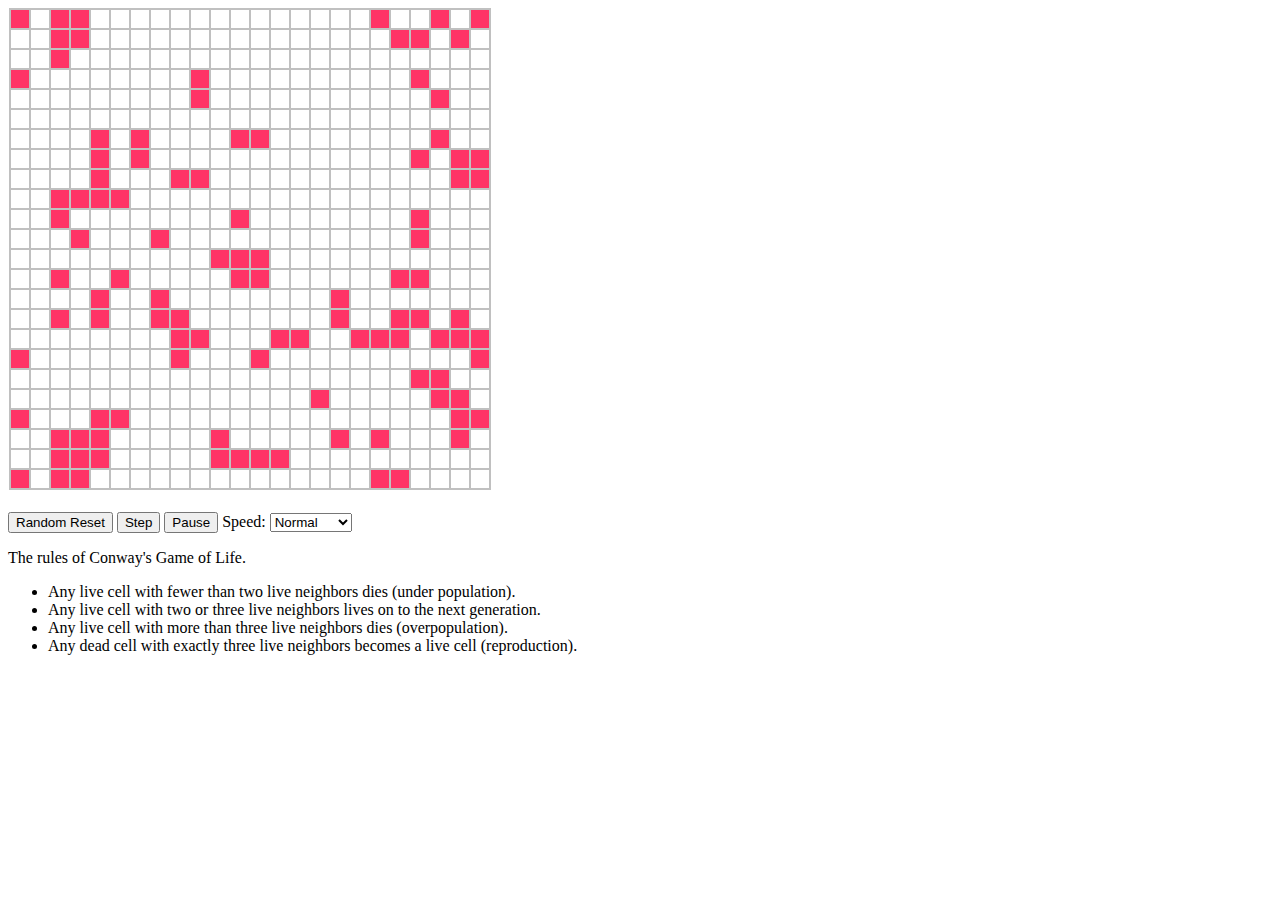
<file: demos/bs-game-of-life/index.html>
<!DOCTYPE html>
<html lang="en">

<head>
  <meta charset="UTF-8">
  <meta name="viewport" content="width=device-width, initial-scale=1, shrink-to-fit=no">
  <title>Conway's Game of Life</title>
</head>

<body>
  <canvas id="canvas" width="500" height="500"></canvas>
  <div>
    <button id="random-reset-button">Random Reset</button>
    <button id="step-button">Step</button>
    <button id="play-button">Pause</button>
    <span>
      Speed: 
    <select id="speed-select">
      <option value="very-slow">Very Slow</option>
      <option value="slow">Slow</option>
      <option value="normal" selected>Normal</option>
      <option value="fast">Fast</option>
      <option value="very-fast">Very Fast</option>
    </select>
    </span>
  </div>
  <div>
    <p>
      The rules of Conway's Game of Life.
    </p>
    <ul>
      <li>
        Any live cell with fewer than two live neighbors dies (under population).
      </li>
      <li>
        Any live cell with two or three live neighbors lives on to the next generation.
      </li>
      <li>
        Any live cell with more than three live neighbors dies (overpopulation).
      </li>
      <li>
        Any dead cell with exactly three live neighbors becomes a live cell (reproduction).
      </li>
    </ul>
  </div>
  <script src="./main.js"></script>
</body>

</html>
</file>
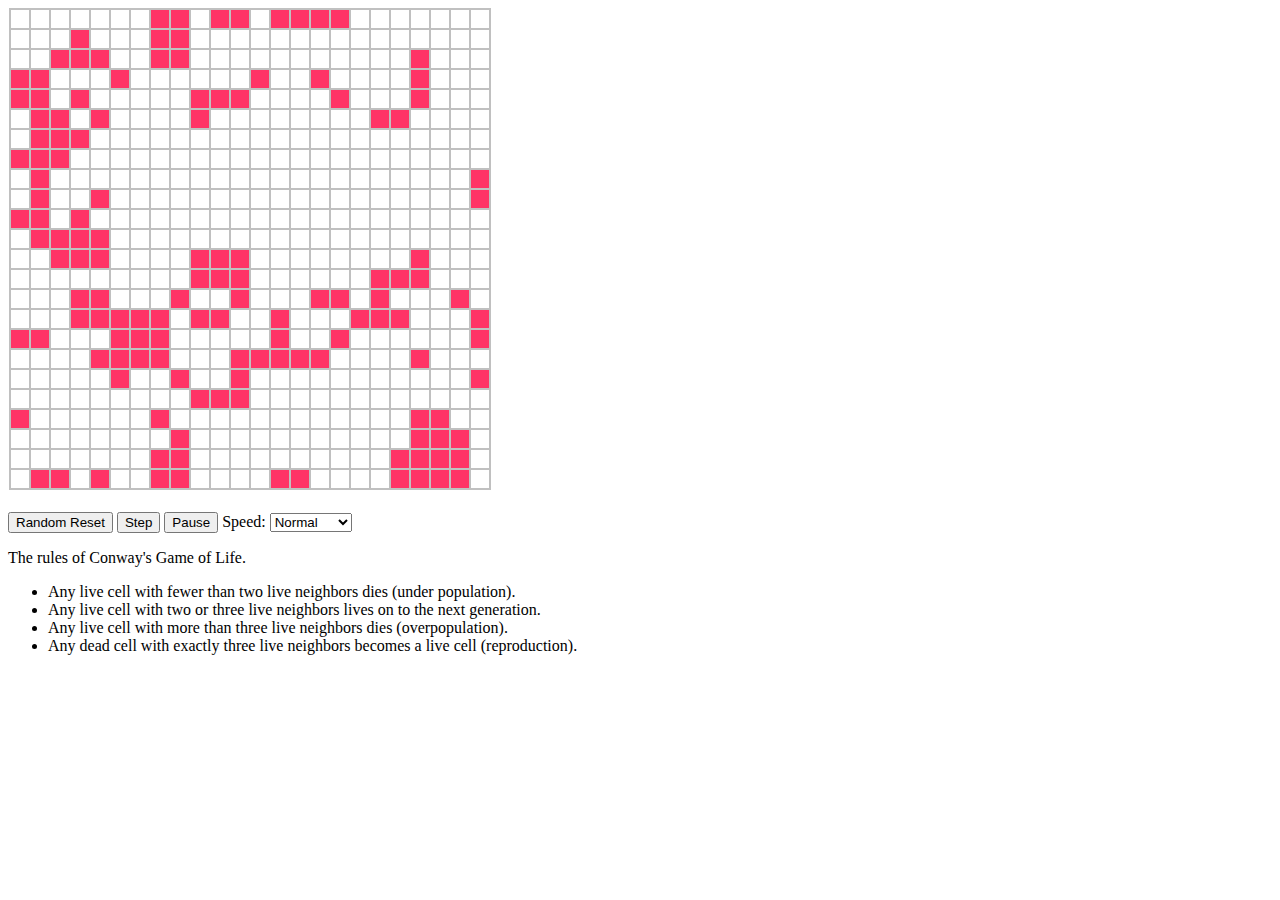
<file: projects/game-of-life/index.html>
<!DOCTYPE html>
<html lang="en">

<head>
  <meta charset="UTF-8">
  <meta name="viewport" content="width=device-width, initial-scale=1, shrink-to-fit=no">
  <title>Conway's Game of Life</title>
</head>

<body>
  <canvas id="canvas" width="500" height="500"></canvas>
  <div>
    <button id="random-reset-button">Random Reset</button>
    <button id="step-button">Step</button>
    <button id="play-button">Pause</button>
    <span>
      Speed: 
    <select id="speed-select">
      <option value="very-slow">Very Slow</option>
      <option value="slow">Slow</option>
      <option value="normal" selected>Normal</option>
      <option value="fast">Fast</option>
      <option value="very-fast">Very Fast</option>
    </select>
    </span>
  </div>
  <div>
    <p>
      The rules of Conway's Game of Life.
    </p>
    <ul>
      <li>
        Any live cell with fewer than two live neighbors dies (under population).
      </li>
      <li>
        Any live cell with two or three live neighbors lives on to the next generation.
      </li>
      <li>
        Any live cell with more than three live neighbors dies (overpopulation).
      </li>
      <li>
        Any dead cell with exactly three live neighbors becomes a live cell (reproduction).
      </li>
    </ul>
  </div>
  <script src="main.js"></script>
</body>

</html>
</file>
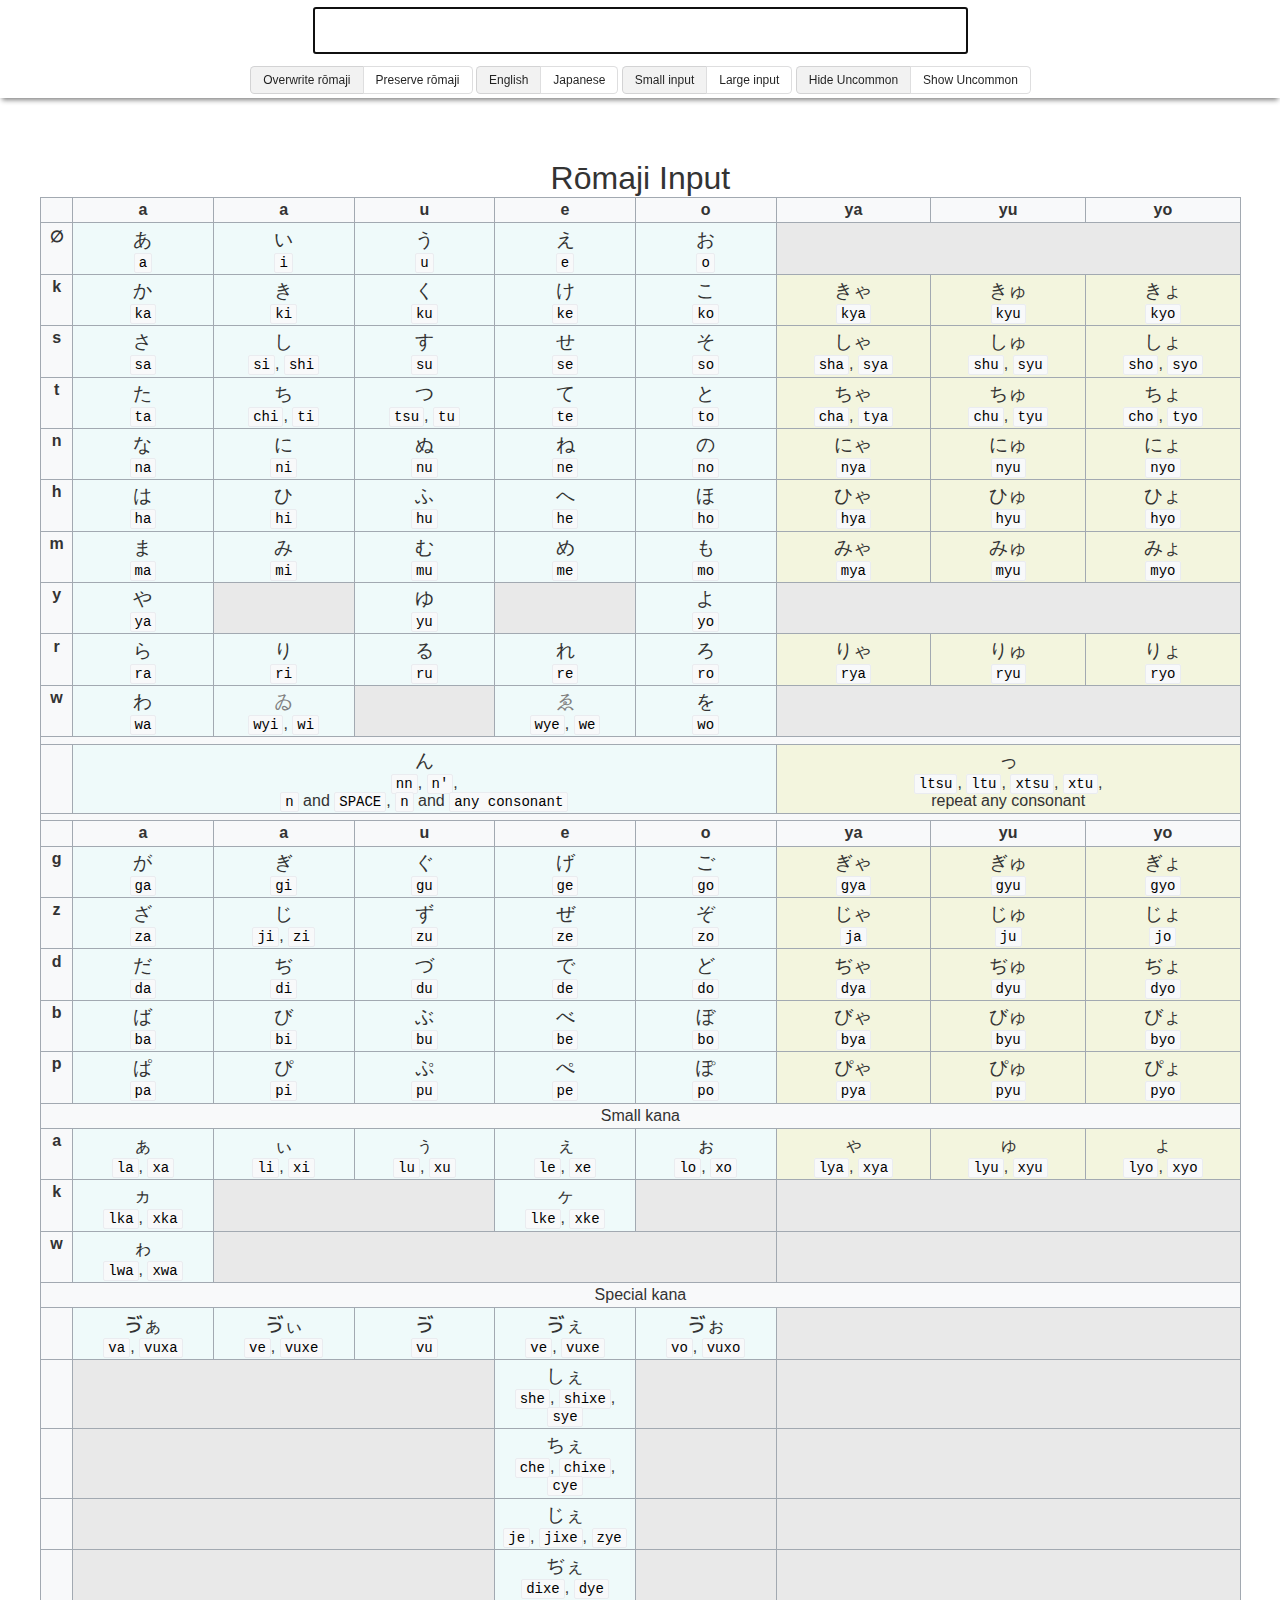
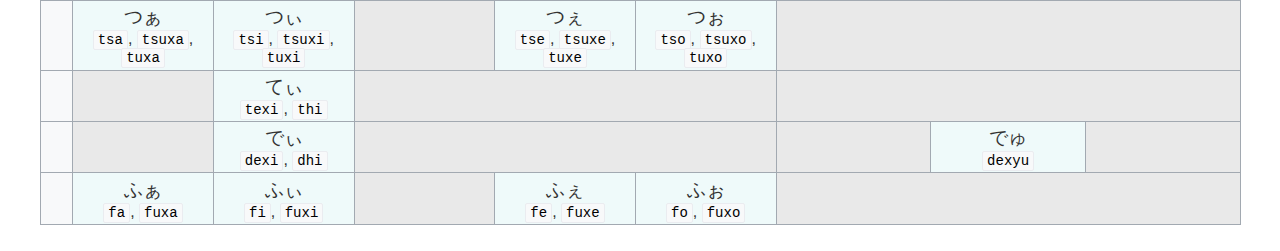
<file: projects/jp_keyboard/index.html>
<!DOCTYPE html>
<html>
  <head>
    <meta charset="utf-8"/>
    <link rel="stylesheet" type="text/css" href="index.css">
    <script src="keyboard.js"></script> 
  </head>
  
  <body>
    <div id="nav" class="small-nav">
      <div id="preserve-group" style="display: none;">
	<p id="preserve-output"></p>
	<textarea id="preserve-input" type="text" rows="1" onkeyup="preserve(this)"></textarea>
      </div>

      <div id="overwrite-group">
	<textarea id="overwrite" type="text" rows="1" onkeyup="overwrite(this)"></textarea>
      </div>

      <div class="settings">
	<div class="stv-radio-buttons-wrapper">
	  <input type="radio" class="stv-radio-button" name="transliteration-button" value="overwrite" id="overwrite-text-button" onclick="setInput(this,'style');" checked />
	  <label for="overwrite-text-button">
	    <span class="en">Overwrite rōmaji</span>
	    <span class="jp">ローマ字を書き換える</span>
	  </label>
	  <input type="radio" class="stv-radio-button" name="transliteration-button" value="preserve" id="preserve-text-button" onclick="setInput(this,'style');" />
	  <label for="preserve-text-button">
	    <span class="en">Preserve rōmaji</span>
	    <span class="jp">ローマ字を書き換えない</span>
	  </label>
	</div>

	<div class="stv-radio-buttons-wrapper">
	  <input type="radio" class="stv-radio-button" name="language-button" value="en" id="en-button" onclick="setLanguage(this);" checked />
	  <label for="en-button">
	    <span class="en">English</span>
	    <span class="jp">英語</span>
	  </label>
	  <input type="radio" class="stv-radio-button" name="language-button" value="jp" id="jp-button" onclick="setLanguage(this);" />
	  <label for="jp-button">
	    <span class="en">Japanese</span>
	    <span class="jp">日本語</span>
	  </label>
	</div>

	<div class="stv-radio-buttons-wrapper">
	  <input type="radio" class="stv-radio-button" name="text-size-button" value="small" id="small-input-button" onclick="setInput(this,'size');" checked />
	  <label for="small-input-button">
	    <span class="en">Small input</span>
	    <span class="jp">小さいテキストボックス</span>
	  </label>
	  <input type="radio" class="stv-radio-button" name="text-size-button" value="large" id="large-input-button" onclick="setInput(this,'size');" />
	  <label for="large-input-button">
	    <span class="en">Large input</span>
	    <span class="jp">大きいテキストボックス</span>
	  </label>
	</div>

	<div class="stv-radio-buttons-wrapper">
	  <input type="radio" class="stv-radio-button" name="uncommon" value="hide" id="hide-uncommon" onclick="showUncommon(this);" checked />
	  <label for="hide-uncommon">
	    <span class="en">Hide Uncommon</span>
	    <span class="jp">低頻度入力方法を隠す</span>
	  </label>
	  <input type="radio" class="stv-radio-button" name="uncommon" value="show" id="show-uncommon" onclick="showUncommon(this);" />
	  <label for="show-uncommon">
	    <span class="en">Show Uncommon</span>
	    <span class="jp">低頻度入力方法を表す</span>
	  </label>
	</div>
      </div>

    </div>

    <table id="kanatable" class="kanatable" style="vertical-align:top;padding:2px;margin:10em 0 0 2em;" width="95%" cellpadding="2" border="0">
      <tbody>
	<caption>
	  <span class="en">Rōmaji Input</span>
	  <span class="jp">ローマ字入力</span>	  
	</caption>
	<tr>
	  <th width="2%"></th>
	  <th width="10%">
	    <span class="en">a</span>
	    <span class="jp">あ段</span>
	  </th>
	  <th width="10%">
	    <span class="en">a</span>
	    <span class="jp">い段</span>
	  </th>
	  <th width="10%">
	    <span class="en">u</span>
	    <span class="jp">う段</span>
	  </th>
	  <th width="10%">
	    <span class="en">e</span>
	    <span class="jp">え段</span>
	  </th>
	  <th width="10%">
	    <span class="en">o</span>
	    <span class="jp">お段</span>
	  </th>
	  <th width="11%">
	    <span class="en">ya</span>
	    <span class="jp">や段</span>
	  </th>
	  <th width="11%">
	    <span class="en">yu</span>
	    <span class="jp">ゆ段</span>
	  </th>
	  <th width="11%">
	    <span class="en">yo</span>
	    <span class="jp">よ段</span>
	  </th>
	</tr>
	<tr valign="top" align="center">
	  <th title="vowels">
	    <span class="en">∅</span>
	    <span class="jp">あ行</span>
	  </th>
	  <td bgcolor="#EFFAFA"><big>あ</big><br><code>a</code></td>
	  <td bgcolor="#EFFAFA"><big>い</big><br><code>i</code></td>
	  <td bgcolor="#EFFAFA"><big>う</big><br><code>u</code></td>
	  <td bgcolor="#EFFAFA"><big>え</big><br><code>e</code></td>
	  <td bgcolor="#EFFAFA"><big>お</big><br><code>o</code></td>
	  <td colspan="3" bgcolor="#E9E9E9"></td>
	</tr>
	<tr valign="top" align="center">
	  <th>
	    <span class="en">k</span>
	    <span class="jp">か行</span>
	  </th>
	  <td bgcolor="#EFFAFA"><big>か</big><br><code>ka</code></td>
	  <td bgcolor="#EFFAFA"><big>き</big><br><code>ki</code></td>
	  <td bgcolor="#EFFAFA"><big>く</big><br><code>ku</code></td>
	  <td bgcolor="#EFFAFA"><big>け</big><br><code>ke</code></td>
	  <td bgcolor="#EFFAFA"><big>こ</big><br><code>ko</code></td>
	  <td bgcolor="#F3F5DE"><big>きゃ</big><br><code>kya</code><span class="uncommon">, <code>kilya</code>, <code>kixya</code></span></td>
	  <td bgcolor="#F3F5DE"><big>きゅ</big><br><code>kyu</code><span class="uncommon">, <code>kilyu</code>, <code>kixyu</code></span></td>
	  <td bgcolor="#F3F5DE"><big>きょ</big><br><code>kyo</code><span class="uncommon">, <code>kilyo</code>, <code>kixyo</code></span></td>
	</tr>
	<tr valign="top" align="center">
	  <th>
	    <span class="en">s</span>
	    <span class="jp">さ行</span>
	  </th>
	  <td bgcolor="#EFFAFA"><big>さ</big><br><code>sa</code></td>
	  <td bgcolor="#EFFAFA"><big>し</big><br><code>si</code>, <code>shi</code></td>
	  <td bgcolor="#EFFAFA"><big>す</big><br><code>su</code></td>
	  <td bgcolor="#EFFAFA"><big>せ</big><br><code>se</code></td>
	  <td bgcolor="#EFFAFA"><big>そ</big><br><code>so</code></td>
	  <td bgcolor="#F3F5DE"><big>しゃ</big><br><code>sha</code>, <code>sya</code><span class="uncommon">, <code>shilya</code>, <code>shixya</code></span></td>
	  <td bgcolor="#F3F5DE"><big>しゅ</big><br><code>shu</code>, <code>syu</code><span class="uncommon">, <code>shilyo</code>, <code>shixyu</code></span></td>
	  <td bgcolor="#F3F5DE"><big>しょ</big><br><code>sho</code>, <code>syo</code><span class="uncommon">, <code>shilyu</code>, <code>shixyo</code></span></td>
	</tr>
	<tr valign="top" align="center">
	  <th>
	    <span class="en">t</span>
	    <span class="jp">た行</span>
	  </th>
	  <td bgcolor="#EFFAFA"><big>た</big><br><code>ta</code></td>
	  <td bgcolor="#EFFAFA"><big>ち</big><br><code>chi</code>, <code>ti</code></td>
	  <td bgcolor="#EFFAFA"><big>つ</big><br><code>tsu</code>, <code>tu</code></td>
	  <td bgcolor="#EFFAFA"><big>て</big><br><code>te</code></td>
	  <td bgcolor="#EFFAFA"><big>と</big><br><code>to</code></td>
	  <td bgcolor="#F3F5DE"><big>ちゃ</big><br><code>cha</code>, <code>tya</code><span class="uncommon">, <code>tilya</code>, <code>tixya</code></span></td>
	  <td bgcolor="#F3F5DE"><big>ちゅ</big><br><code>chu</code>, <code>tyu</code><span class="uncommon">, <code>tilyu</code>, <code>tixyu</code></span></td>
	  <td bgcolor="#F3F5DE"><big>ちょ</big><br><code>cho</code>, <code>tyo</code><span class="uncommon">, <code>tilyo</code>, <code>tixyo</code></span></td>
	</tr>
	<tr valign="top" align="center">
	  <th>
	    <span class="en">n</span>
	    <span class="jp">な行</span>
	  </th>
	  <td bgcolor="#EFFAFA"><big>な</big><br><code>na</code></td>
	  <td bgcolor="#EFFAFA"><big>に</big><br><code>ni</code></td>
	  <td bgcolor="#EFFAFA"><big>ぬ</big><br><code>nu</code></td>
	  <td bgcolor="#EFFAFA"><big>ね</big><br><code>ne</code></td>
	  <td bgcolor="#EFFAFA"><big>の</big><br><code>no</code></td>
	  <td bgcolor="#F3F5DE"><big>にゃ</big><br><code>nya</code><span class="uncommon">, <code>nilya</code>, <code>nixya</code></span></td>
	  <td bgcolor="#F3F5DE"><big>にゅ</big><br><code>nyu</code><span class="uncommon">, <code>nilyu</code>, <code>nixyu</code></span></td>
	  <td bgcolor="#F3F5DE"><big>にょ</big><br><code>nyo</code><span class="uncommon">, <code>nilyo</code>, <code>nixyo</code></span></td>
	</tr>
	<tr valign="top" align="center">
	  <th>
	    <span class="en">h</span>
	    <span class="jp">は行</span>
	  </th>
	  <td bgcolor="#EFFAFA"><big>は</big><br><code>ha</code></td>
	  <td bgcolor="#EFFAFA"><big>ひ</big><br><code>hi</code></td>
	  <td bgcolor="#EFFAFA"><big>ふ</big><br><code>hu</code></td>
	  <td bgcolor="#EFFAFA"><big>へ</big><br><code>he</code></td>
	  <td bgcolor="#EFFAFA"><big>ほ</big><br><code>ho</code></td>
	  <td bgcolor="#F3F5DE"><big>ひゃ</big><br><code>hya</code><span class="uncommon">, <code>hilya</code>, <code>hixya</code></span></td>
	  <td bgcolor="#F3F5DE"><big>ひゅ</big><br><code>hyu</code><span class="uncommon">, <code>hilyu</code>, <code>hixyu</code></span></td>
	  <td bgcolor="#F3F5DE"><big>ひょ</big><br><code>hyo</code><span class="uncommon">, <code>hilyo</code>, <code>hixyo</code></span></td>
	</tr>
	<tr valign="top" align="center">
	  <th>
	    <span class="en">m</span>
	    <span class="jp">ま行</span>
	  </th>
	  <td bgcolor="#EFFAFA"><big>ま</big><br><code>ma</code></td>
	  <td bgcolor="#EFFAFA"><big>み</big><br><code>mi</code></td>
	  <td bgcolor="#EFFAFA"><big>む</big><br><code>mu</code></td>
	  <td bgcolor="#EFFAFA"><big>め</big><br><code>me</code></td>
	  <td bgcolor="#EFFAFA"><big>も</big><br><code>mo</code></td>
	  <td bgcolor="#F3F5DE"><big>みゃ</big><br><code>mya</code><span class="uncommon">, <code>milya</code>, <code>mixya</code></span></td>
	  <td bgcolor="#F3F5DE"><big>みゅ</big><br><code>myu</code><span class="uncommon">, <code>milyu</code>, <code>mixyu</code></span></td>
	  <td bgcolor="#F3F5DE"><big>みょ</big><br><code>myo</code><span class="uncommon">, <code>milyo</code>, <code>mixyo</code></span></td>
	</tr>
	<tr valign="top" align="center">
	  <th>
	    <span class="en">y</span>
	    <span class="jp">や行</span>
	  </th>
	  <td bgcolor="#EFFAFA"><big>や</big><br><code>ya</code></td>
	  <td bgcolor="#E9E9E9"></td>
	  <td bgcolor="#EFFAFA"><big>ゆ</big><br><code>yu</code></td>
	  <td bgcolor="#E9E9E9"></td>
	  <td bgcolor="#EFFAFA"><big>よ</big><br><code>yo</code></td>
	  <td colspan="3" bgcolor="#E9E9E9"></td>
	</tr>
	<tr valign="top" align="center">
	  <th>
	    <span class="en">r</span>
	    <span class="jp">ら行</span>
	  </th>
	  <td bgcolor="#EFFAFA"><big>ら</big><br><code>ra</code></td>
	  <td bgcolor="#EFFAFA"><big>り</big><br><code>ri</code></td>
	  <td bgcolor="#EFFAFA"><big>る</big><br><code>ru</code></td>
	  <td bgcolor="#EFFAFA"><big>れ</big><br><code>re</code></td>
	  <td bgcolor="#EFFAFA"><big>ろ</big><br><code>ro</code></td>
	  <td bgcolor="#F3F5DE"><big>りゃ</big><br><code>rya</code><span class="uncommon">, <code>rilya</code>, <code>rixya</code></span></td>
	  <td bgcolor="#F3F5DE"><big>りゅ</big><br><code>ryu</code><span class="uncommon">, <code>rilyu</code>, <code>rixyu</code></span></td>
	  <td bgcolor="#F3F5DE"><big>りょ</big><br><code>ryo</code><span class="uncommon">, <code>rilyo</code>, <code>rixyo</code></span></td>
	</tr>
	<tr valign="top" align="center">
	  <th>
	    <span class="en">w</span>
	    <span class="jp">わ行</span>
	  </th>
	  <td bgcolor="#EFFAFA"><big>わ</big><br><code>wa</code></td>
	  <td bgcolor="#EFFAFA"><big style="color:#808080">ゐ</big><br><code>wyi</code>, <code>wi</code></td>
	  <td bgcolor="#E9E9E9"></td>
	  <td bgcolor="#EFFAFA"><big style="color:#808080">ゑ</big><br><code>wye</code>, <code>we</code></td>
	  <td bgcolor="#EFFAFA"><big>を</big><br><code>wo</code></td>
	  <td colspan="3" bgcolor="#E9E9E9"></td>
	</tr>

	<tr>
	  <td colspan="9"></td>
	</tr>

	<tr valign="top" align="center">
	  <th></th>
	  <td colspan="5" bgcolor="#EFFAFA">
	    <big>ん</big>
	    <br>
	    <code>nn</code>, <code>n'</code>, 
	    <span class="en"><code>n</code> and <code>SPACE</code>, <code>n</code> and <code>any consonant</code></span>
	    <span class="jp"><code>n</code> と <code>スペースキー</code>, <code>n</code> と <code>いずれかの子音</code></span>
	  </td>
	  <td colspan="3" bgcolor="#F3F5DE">
	    <big>っ</big>
	    <br>
	    <code>ltsu</code>, <code>ltu</code>, <code>xtsu</code>, <code>xtu</code>, 
	    <span class="en">repeat any consonant</span>
	    <span class="jp">子音字を重ねる</span>
	  </td>
	</tr>

	<tr>
	  <td colspan="9"></td>
	</tr>

	<tr>
	  <th width="2%"></th>
	  <th width="10%">
	    <span class="en">a</span>
	    <span class="jp">あ段</span>
	  </th>
	  <th width="10%">
	    <span class="en">a</span>
	    <span class="jp">い段</span>
	  </th>
	  <th width="10%">
	    <span class="en">u</span>
	    <span class="jp">う段</span>
	  </th>
	  <th width="10%">
	    <span class="en">e</span>
	    <span class="jp">え段</span>
	  </th>
	  <th width="10%">
	    <span class="en">o</span>
	    <span class="jp">お段</span>
	  </th>
	  <th width="11%">
	    <span class="en">ya</span>
	    <span class="jp">や段</span>
	  </th>
	  <th width="11%">
	    <span class="en">yu</span>
	    <span class="jp">ゆ段</span>
	  </th>
	  <th width="11%">
	    <span class="en">yo</span>
	    <span class="jp">よ段</span>
	  </th>
	</tr>

	<tr valign="top" align="center">
	  <th>
	    <span class="en">g</span>
	    <span class="jp">が行</span>
	  </th>
	  <td bgcolor="#EFFAFA"><big>が</big><br><code>ga</code></td>
	  <td bgcolor="#EFFAFA"><big>ぎ</big><br><code>gi</code></td>
	  <td bgcolor="#EFFAFA"><big>ぐ</big><br><code>gu</code></td>
	  <td bgcolor="#EFFAFA"><big>げ</big><br><code>ge</code></td>
	  <td bgcolor="#EFFAFA"><big>ご</big><br><code>go</code></td>
	  <td bgcolor="#F3F5DE"><big>ぎゃ</big><br><code>gya</code><span class="uncommon">, <code>gilya</code>, <code>gixya</code></span></td>
	  <td bgcolor="#F3F5DE"><big>ぎゅ</big><br><code>gyu</code><span class="uncommon">, <code>gilyu</code>, <code>gixyu</code></span></td>
	  <td bgcolor="#F3F5DE"><big>ぎょ</big><br><code>gyo</code><span class="uncommon">, <code>gilyo</code>, <code>gixyo</code></span></td>
	</tr>

	<tr valign="top" align="center">
	  <th>
	    <span class="en">z</span>
	    <span class="jp">ざ行</span>
	  </th>
	  <td bgcolor="#EFFAFA"><big>ざ</big><br><code>za</code></td>
	  <td bgcolor="#EFFAFA"><big>じ</big><br><code>ji</code>, <code>zi</code></td>
	    <td bgcolor="#EFFAFA"><big>ず</big><br><code>zu</code></td>
	    <td bgcolor="#EFFAFA"><big>ぜ</big><br><code>ze</code></td>
	    <td bgcolor="#EFFAFA"><big>ぞ</big><br><code>zo</code></td>
	    <td bgcolor="#F3F5DE"><big>じゃ</big><br><code>ja</code><span class="uncommon">, <code>jiya</code>, <code>jya</code>, <code>ziya</code>, <code>zya</code></span></td>
	    <td bgcolor="#F3F5DE"><big>じゅ</big><br><code>ju</code><span class="uncommon">, <code>jiyu</code>, <code>jyu</code>, <code>ziyu</code>, <code>zyu</code></span></td>
	    <td bgcolor="#F3F5DE"><big>じょ</big><br><code>jo</code><span class="uncommon">, <code>jiyo</code>, <code>jyo</code>, <code>ziyo</code>, <code>zyo</code></span></td>
	</tr>

	<tr valign="top" align="center">
	  <th>
	    <span class="en">d</span>
	    <span class="jp">だ行</span>
	  </th>
	  <td bgcolor="#EFFAFA"><big>だ</big><br><code>da</code></td>
	  <td bgcolor="#EFFAFA"><big>ぢ</big><br><code>di</code></td>
	  <td bgcolor="#EFFAFA"><big>づ</big><br><code>du</code></td>
	  <td bgcolor="#EFFAFA"><big>で</big><br><code>de</code></td>
	  <td bgcolor="#EFFAFA"><big>ど</big><br><code>do</code></td>
	  <td bgcolor="#F3F5DE"><big>ぢゃ</big><br><code>dya</code><span class="uncommon">, <code>dilya</code>, <code>dixya</code></span></td>
	  <td bgcolor="#F3F5DE"><big>ぢゅ</big><br><code>dyu</code><span class="uncommon">, <code>dilyu</code>, <code>dixyu</code></span></td>
	  <td bgcolor="#F3F5DE"><big>ぢょ</big><br><code>dyo</code><span class="uncommon">, <code>dilyo</code>, <code>dixyo</code></span></td>
	</tr>

	<tr valign="top" align="center">
	  <th>
	    <span class="en">b</span>
	    <span class="jp">ば行</span>
	  </th>
	  <td bgcolor="#EFFAFA"><big>ば</big><br><code>ba</code></td>
	  <td bgcolor="#EFFAFA"><big>び</big><br><code>bi</code></td>
	  <td bgcolor="#EFFAFA"><big>ぶ</big><br><code>bu</code></td>
	  <td bgcolor="#EFFAFA"><big>べ</big><br><code>be</code></td>
	  <td bgcolor="#EFFAFA"><big>ぼ</big><br><code>bo</code></td>
	  <td bgcolor="#F3F5DE"><big>びゃ</big><br><code>bya</code><span class="uncommon">, <code>bilya</code>, <code>bixya</code></span></td>
	  <td bgcolor="#F3F5DE"><big>びゅ</big><br><code>byu</code><span class="uncommon">, <code>bilyu</code>, <code>bixyu</code></span></td>
	  <td bgcolor="#F3F5DE"><big>びょ</big><br><code>byo</code><span class="uncommon">, <code>bilyo</code>, <code>bixyo</code></span></td>
	</tr>

	<tr valign="top" align="center">
	  <th>
	    <span class="en">p</span>
	    <span class="jp">ぱ行</span>
	  </th>
	  <td bgcolor="#EFFAFA"><big>ぱ</big><br><code>pa</code></td>
	  <td bgcolor="#EFFAFA"><big>ぴ</big><br><code>pi</code></td>
	  <td bgcolor="#EFFAFA"><big>ぷ</big><br><code>pu</code></td>
	  <td bgcolor="#EFFAFA"><big>ぺ</big><br><code>pe</code></td>
	  <td bgcolor="#EFFAFA"><big>ぽ</big><br><code>po</code></td>
	  <td bgcolor="#F3F5DE"><big>ぴゃ</big><br><code>pya</code><span class="uncommon">, <code>pilya</code>, <code>pixya</code></span></td>
	  <td bgcolor="#F3F5DE"><big>ぴゅ</big><br><code>pyu</code><span class="uncommon">, <code>pilyu</code>, <code>pixyu</code></span></td>
	  <td bgcolor="#F3F5DE"><big>ぴょ</big><br><code>pyo</code><span class="uncommon">, <code>pilyo</code>, <code>pixyo</code></span></td>
	</tr>

      </tbody>
      <tbody>
	<tr valign="top" align="center">
	  <td colspan="9">
	    <span class="en">Small kana</span>
	    <span class="jp">捨て仮名</span>
	  </td>
	</tr>

	<tr valign="top" align="center">
	  <th>
	    <span class="en">a</span>
	    <span class="jp">あ行</span>
	  </th>
	  <td bgcolor="#EFFAFA"><big>ぁ</big><br><code>la</code>, <code>xa</code></td>
	  <td bgcolor="#EFFAFA"><big>ぃ</big><br><code>li</code>, <code>xi</code></td>
	  <td bgcolor="#EFFAFA"><big>ぅ</big><br><code>lu</code>, <code>xu</code></td>
	  <td bgcolor="#EFFAFA"><big>ぇ</big><br><code>le</code>, <code>xe</code></td>
	  <td bgcolor="#EFFAFA"><big>ぉ</big><br><code>lo</code>, <code>xo</code></td>
	  <td bgcolor="#F3F5DE"><big>ゃ</big><br><code>lya</code>, <code>xya</code></td>
	  <td bgcolor="#F3F5DE"><big>ゅ</big><br><code>lyu</code>, <code>xyu</code></td>
	  <td bgcolor="#F3F5DE"><big>ょ</big><br><code>lyo</code>, <code>xyo</code></td>
	</tr>

	<tr valign="top" align="center">
	  <th>
	    <span class="en">k</span>
	    <span class="jp">か行</span>
	  </th>
	  <td bgcolor="#EFFAFA"><big>ヵ</big><br><code>lka</code>, <code>xka</code></td>
	  <td colspan="2" bgcolor="#E9E9E9"></td>
	  <td bgcolor="#EFFAFA"><big>ヶ</big><br><code>lke</code>, <code>xke</code></td>
	  <td bgcolor="#E9E9E9"></td>
	  <td colspan="3" bgcolor="#E9E9E9"></td>
	</tr>

	<tr valign="top" align="center">
	  <th>
	    <span class="en">w</span>
	    <span class="jp">わ行</span>
	  </th>
	  <td bgcolor="#EFFAFA"><big>ゎ</big><br><code>lwa</code>, <code>xwa</code></td>
	  <td colspan="4" bgcolor="#E9E9E9"></td>
	  <td colspan="3" bgcolor="#E9E9E9"></td>
	</tr>

	<tr valign="top" align="center">
	  <td colspan="9">
	    <span class="en">Special kana</span>
	    <span class="jp">特別な仮名</span>
	  </td>
	</tr>
	
	<tr valign="top" align="center">
	  <th></th>
	  <td bgcolor="#EFFAFA"><big>ゔぁ</big><br><code>va</code>, <code>vuxa</code></td>
	  <td bgcolor="#EFFAFA"><big>ゔぃ</big><br><code>ve</code>, <code>vuxe</code></td>
	  <td bgcolor="#EFFAFA"><big>ゔ</big><br><code>vu</code></td>
	  <td bgcolor="#EFFAFA"><big>ゔぇ</big><br><code>ve</code>, <code>vuxe</code></td>
	  <td bgcolor="#EFFAFA"><big>ゔぉ</big><br><code>vo</code>, <code>vuxo</code></td>
	  <td colspan="3" bgcolor="#E9E9E9"></td>
	</tr>	

	<tr valign="top" align="center">
	  <th></th>
	  <td colspan="3" bgcolor="#E9E9E9"></td>
	  <td bgcolor="#EFFAFA"><big>しぇ</big><br><code>she</code>, <code>shixe</code>, <code>sye</code></td>
	  <td bgcolor="#E9E9E9"></td>
	  <td colspan="3" bgcolor="#E9E9E9"></td>
	</tr>

	<tr valign="top" align="center">
	  <th></th>
	  <td colspan="3" bgcolor="#E9E9E9"></td>
	  <td bgcolor="#EFFAFA"><big>ちぇ</big><br><code>che</code>, <code>chixe</code>, <code>cye</code></td>
	  <td bgcolor="#E9E9E9"></td>
	  <td colspan="3" bgcolor="#E9E9E9"></td>
	</tr>

	<tr valign="top" align="center">
	  <th></th>
	  <td colspan="3" bgcolor="#E9E9E9"></td>
	  <td bgcolor="#EFFAFA"><big>じぇ</big><br><code>je</code>, <code>jixe</code>, <code>zye</code></td>
	  <td bgcolor="#E9E9E9"></td>
	  <td colspan="3" bgcolor="#E9E9E9"></td>
	</tr>

	<tr valign="top" align="center">
	  <th></th>
	  <td colspan="3" bgcolor="#E9E9E9"></td>
	  <td bgcolor="#EFFAFA"><big>ぢぇ</big><br><code>dixe</code>, <code>dye</code></td>
	  <td bgcolor="#E9E9E9"></td>
	  <td colspan="3" bgcolor="#E9E9E9"></td>
	</tr>

	<tr valign="top" align="center">
	  <th></th>
	  <td bgcolor="#EFFAFA"><big>つぁ</big><br><code>tsa</code>, <code>tsuxa</code>, <code>tuxa</code></td>
	  <td bgcolor="#EFFAFA"><big>つぃ</big><br><code>tsi</code>, <code>tsuxi</code>, <code>tuxi</code></td>
	  <td bgcolor="#E9E9E9"></td>
	  <td bgcolor="#EFFAFA"><big>つぇ</big><br><code>tse</code>, <code>tsuxe</code>, <code>tuxe</code></td>
	  <td bgcolor="#EFFAFA"><big>つぉ</big><br><code>tso</code>, <code>tsuxo</code>, <code>tuxo</code></td>
	  <td colspan="3" bgcolor="#E9E9E9"></td>
	</tr>

	<tr valign="top" align="center">
	  <th></th>
	  <td bgcolor="#E9E9E9"></td>
	  <td bgcolor="#EFFAFA"><big>てぃ</big><br><code>texi</code>, <code>thi</code></td>
	  <td colspan="3" bgcolor="#E9E9E9"></td>
	  <td colspan="3" bgcolor="#E9E9E9"></td>
	</tr>

	<tr valign="top" align="center">
	  <th></th>
	  <td bgcolor="#E9E9E9"></td>
	  <td bgcolor="#EFFAFA"><big>でぃ</big><br><code>dexi</code>, <code>dhi</code></td>
	  <td colspan="3" bgcolor="#E9E9E9"></td>
	  <td bgcolor="#E9E9E9"></td>
	  <td bgcolor="#EFFAFA"><big>でゅ</big><br><code>dexyu</code></td>
	  <td bgcolor="#E9E9E9"></td>
	</tr>

	<tr valign="top" align="center">
	  <th></th>
	  <td bgcolor="#EFFAFA"><big>ふぁ</big><br><code>fa</code>, <code>fuxa</code></td>
	  <td bgcolor="#EFFAFA"><big>ふぃ</big><br><code>fi</code>, <code>fuxi</code></td>
	  <td bgcolor="#E9E9E9"></td>
	  <td bgcolor="#EFFAFA"><big>ふぇ</big><br><code>fe</code>, <code>fuxe</code></td>
	  <td bgcolor="#EFFAFA"><big>ふぉ</big><br><code>fo</code>, <code>fuxo</code></td>
	  <td colspan="3" bgcolor="#E9E9E9"></td>
	</tr>
	
      </tbody>
    </table>

    <div class="space">&nbsp;</div>
  </body>
</html>
</file>
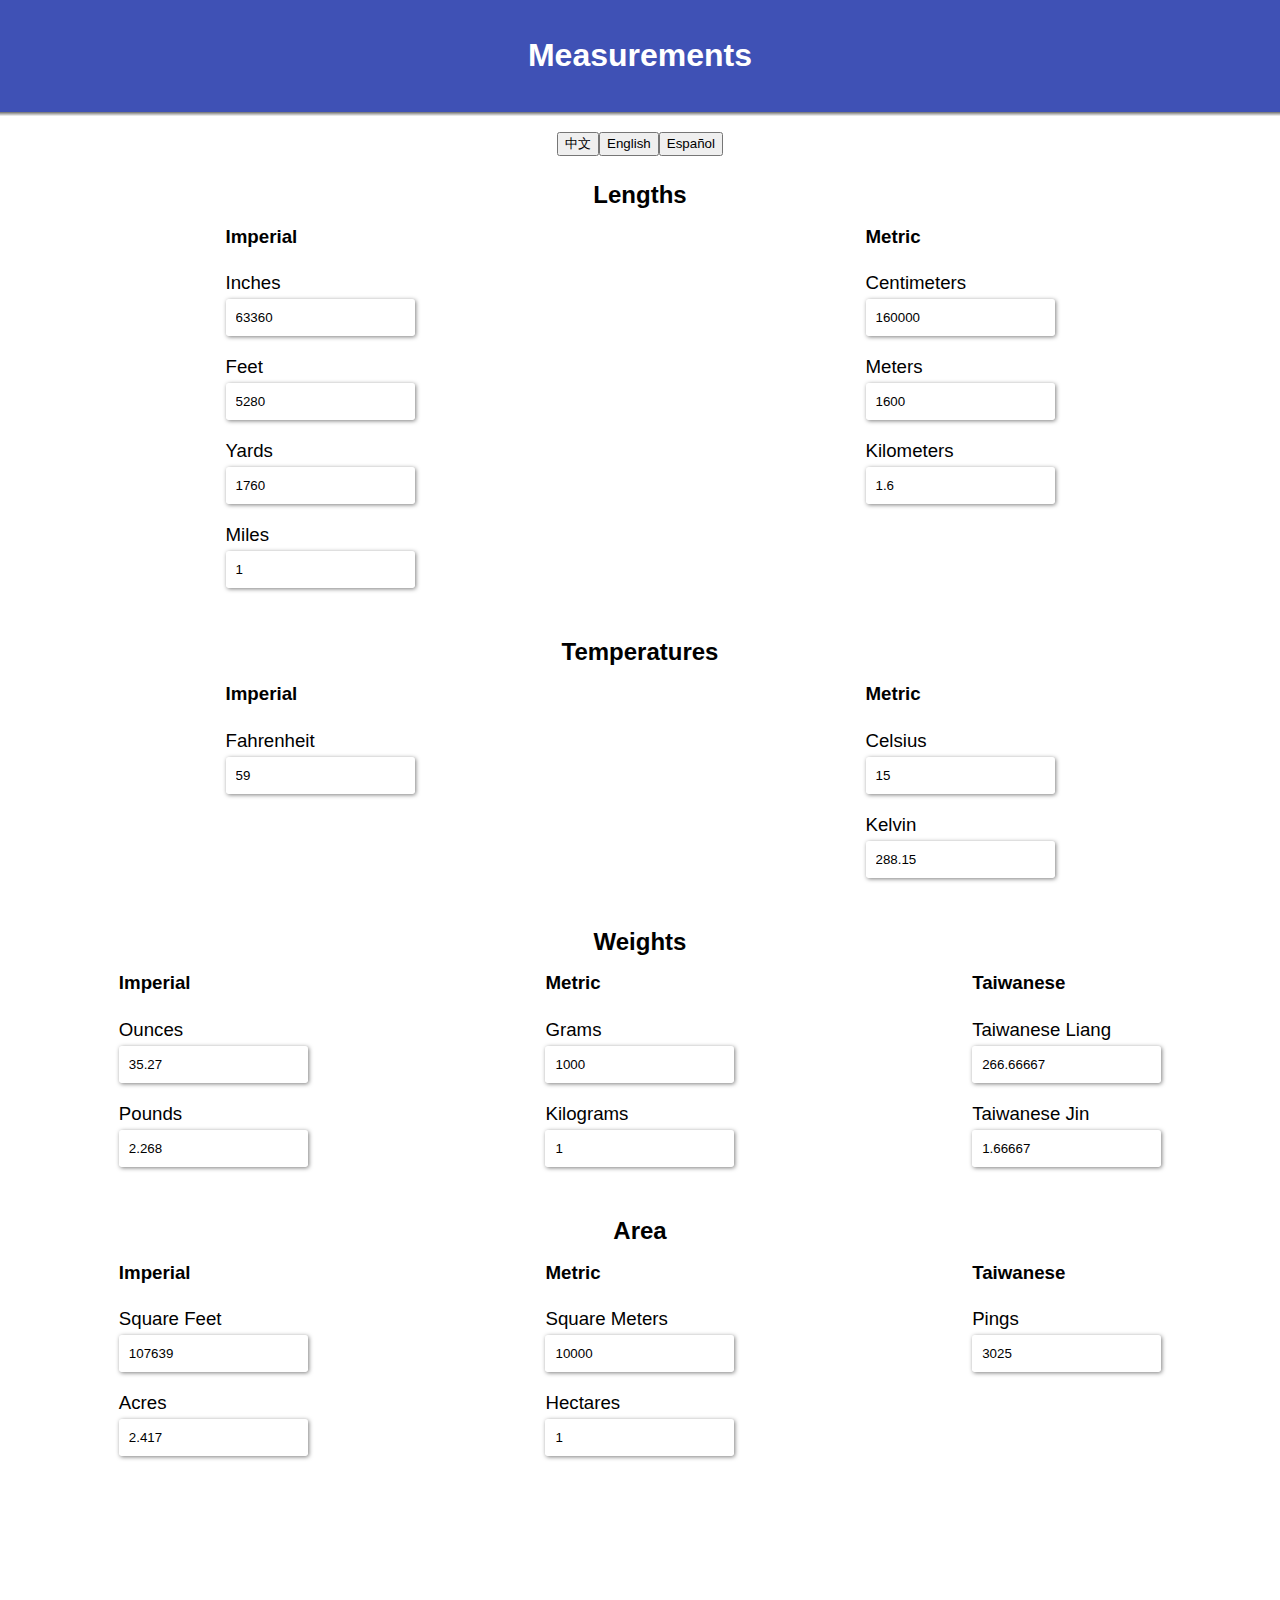
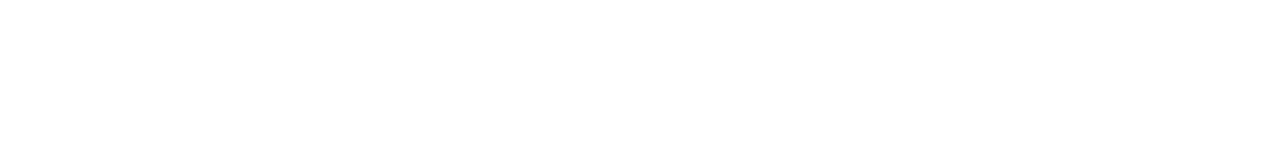
<file: projects/measurements/index.html>
<!DOCTYPE html><html lang="en"><head><meta charset="utf-8"><meta name="viewport" content="width=device-width,initial-scale=1,shrink-to-fit=no"><meta name="theme-color" content="#000000"><link rel="manifest" href="/projects/measurements/manifest.json"><link rel="shortcut icon" href="/projects/measurements/favicon.ico"><title>Measurements</title><link href="/projects/measurements/static/css/main.7d5b27f9.css" rel="stylesheet"></head><body><noscript>You need to enable JavaScript to run this app.</noscript><div id="root"></div><script type="text/javascript" src="/projects/measurements/static/js/main.00ba9182.js"></script></body></html>
</file>
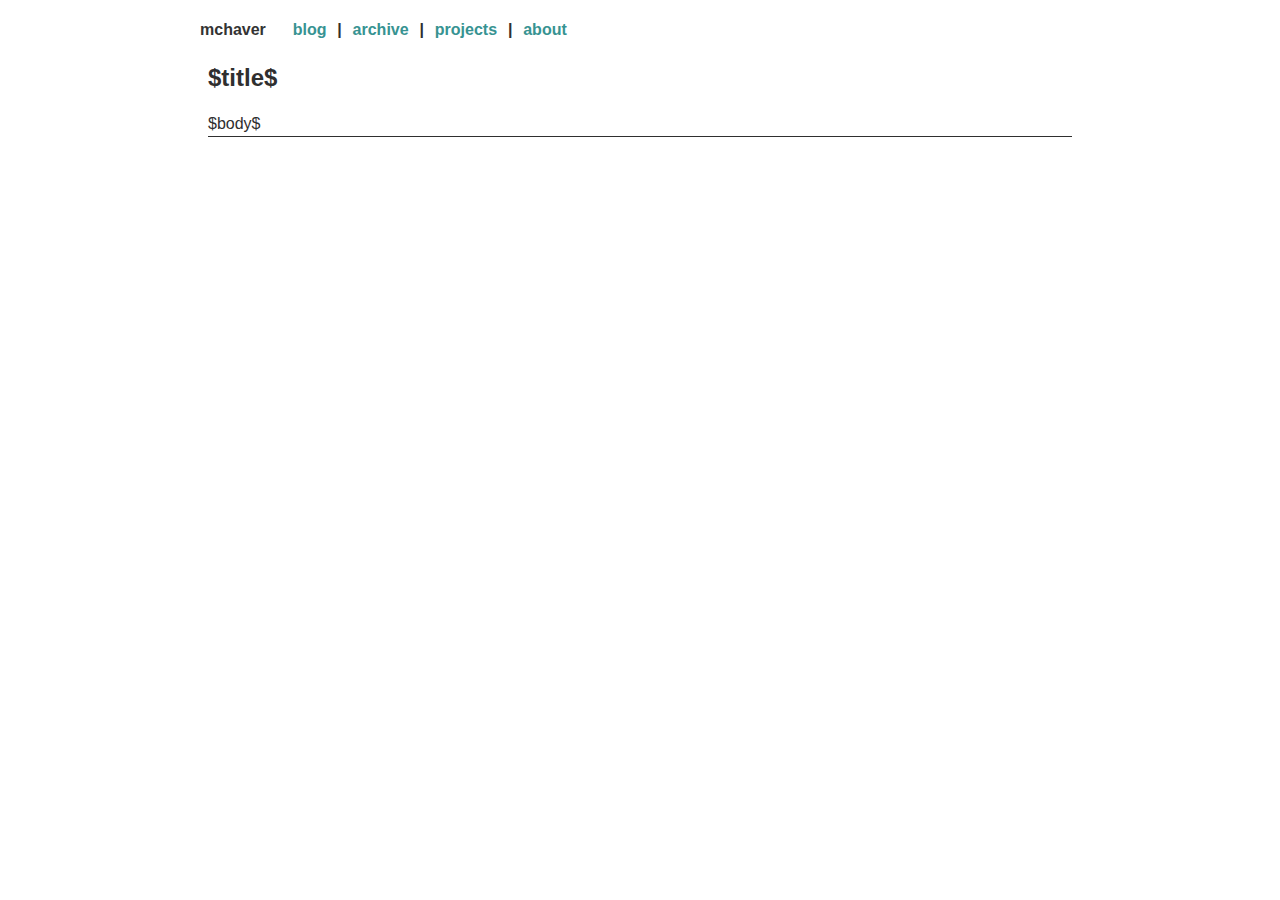
<file: templates/default.html>
<!doctype html>
<html lang="en">
  <head>
    <meta charset="utf-8">
    <meta http-equiv="x-ua-compatible" content="ie=edge">
    <meta name="viewport" content="width=device-width, initial-scale=1">
    <title>mchaver - $title$</title>
    <link rel="stylesheet" href="/css/default.css" />
    <link rel="stylesheet" href="/css/syntax.css" />
  </head>
  <body>
    <div id="wrapper">
      <div id="header">
        <a href="/" id="main-link">mchaver</a>
        <span class="headerlinks">
          <a href="/">blog</a></li>
          <span> | </span>
          <a href="/archive.html">archive</a>
          <span> | </span>
          <a href="/projects.html">projects</a>
          <span> | </span>
          <a href="/about.html">about</a>
        </span>
      </div>
      
      <section>
        <article id="content">
          <h1>$title$</h1>
          $body$
        </article>
      </section>

      <div id="footer">
      </div>
    </div>
  </body>
</html>
</file>
<file: projects/jp_keyboard/index.css>
body {
    font-family: 'Open Sans', sans-serif;
}

--nav-height: 5.5em;

.space {
    margin-top: 20em;
    margin-bottom: 20em;
    min-height: 20em;
}

#overwrite, #preserve-input {
    padding: 0.3em 0.25em 0.25em 0.25em;
    font-size: 2em;
    height: 1.2em;
    color: black;
    resize: none;
    overflow: hidden;
}

#overwrite {
    margin-top: .25em;
}

.settings {
    margin-top: 0.5em;
}

--table-marge: 10em;

.small-nav {
    margin-top: var(--table-margin);
}

.medium-nav {
    margin-top: calc(var(--table-margin) + 2.5em);
}

.large-nav {
    margin-top: calc(var(--table-margin) + 7em);
}

.xlarge-nav {
    margin-top: calc(var(--table-margin) + 9.5em);
}

table.kanatable {
    background-color: #f8f9fa;
    color: #333;
    margin: 1em 0;
    border: 1px solid #a2a9b1;
    border-collapse: collapse;
    vertical-align: top;
    padding: 2px;
    margin: 10em 0 0 2em;
}

@media(max-width: 767px) {
    table {
	font-size: 1.5em;
    }

    #overwrite, #preserve-input {
	width: 90%;
    }
}

@media(min-width: 768px) {
    table {
	font-size: 1em;
    }

    #overwrite, #preserve-input {
	width: 50%;
    }
}

table.kanatable > tr > th, table.kanatable > tr > td, table.kanatable > * > tr > th,table.kanatable > * > tr > td {
    border: 1px solid #a2a9b1;
    padding: 0.2em 0.4em;
}

table.kanatable > tr > td, table.kanatable > * > tr > td {
    word-wrap: break-word;
}

#nav {
    text-align: center;
    position: fixed;
    left: 0;
    top: 0;
    background-color: white;
    width: 100vw;
    z-index: 100;
    box-shadow: 0 4px 5px -2px grey;
    height: var(--nav-height);
}

/* render keys that produce a particular kana in code tag */
code {
    color: #000;
    background-color: #f8f9fa;
    border: 1px solid #eaecf0;
    border-radius: 2px;
    padding: 1px 4px;
    font-family: monospace,monospace;
    font-size: 0.875em;
}


.fixedElement {
    background-color: #c0c0c0;
    position:fixed;
    top:0;
    width:100%;
    z-index:100;
}

input:checked + .slider:before {
    -webkit-transform: translateY(26px);
    -ms-transform: translateY(26px);
    transform: translateY(26px);
}

html {
    box-sizing: border-box;
}

.stv-radio-buttons-wrapper {
    clear: both;
    display: inline-block;
    font-size: 0.75em;
}

.stv-radio-button {
    font-family: Lato,'Helvetica Neue',Arial,Helvetica,sans-serif;
    position: absolute;
    left: -9999em;
    top: -9999em;
}

.stv-radio-button + label {
    float: left;
    padding: .5em 1em;
    cursor: pointer;
    border: 1px solid rgba(34,36,38,.15);
    margin-right: -1px;
    color: rgba(0,0,0,.87);
    background-color: #fff;
}

.stv-radio-button + label:first-of-type {
    border-radius: .28571429rem 0 0 .28571429rem;
}

.stv-radio-button + label:last-of-type {
    border-radius: 0 .28571429rem .28571429rem 0;
}

.stv-radio-button:checked + label {
    background-color: rgba(0,0,0,.05);
}

/* international support */

/* hide all elements with a language class */
.en, .jp {
    display: none;
} 

/* show those elements that match their language class */
.en:lang(en), .jp:lang(jp) {
    display: block;
}

caption {
    font-size: 2em;
}
</file>
<file: projects/measurements/static/css/main.7d5b27f9.css>
body{margin:0;padding:0;font-size:12pt;font-family:Arial,Helvetica,sans-serif}h2{font-size:1.5em;margin:.5em 0}h2,h3{display:block;font-weight:700}h3{font-size:1.17em;margin:.25em 0}.first-measure-group{margin:25px 0 0}.measure-group{margin:50px 0 0}.measure-header{text-align:center}.measure-row{-ms-flex-pack:distribute;justify-content:space-around;-ms-flex-wrap:wrap;flex-wrap:wrap}.measure-column,.measure-row{display:-ms-flexbox;display:flex}.measure-column{padding:0 10px;-ms-flex-direction:column;flex-direction:column}.measure-set{margin:15px 0 0}.measure-label{display:block;font-size:14pt;margin:5px 0}.measure-input{padding-left:10px;display:block;height:35px;border:none;border-radius:.2em;-webkit-appearance:none;-webkit-box-shadow:1px 1px 4px rgba(0,0,0,.5);box-shadow:1px 1px 4px rgba(0,0,0,.5)}.measure-input:focus{outline:none;border-color:#9ecaed;-webkit-appearance:none;-webkit-box-shadow:1px 1px 4px #9ecaed;box-shadow:1px 1px 4px #9ecaed}.space{height:300px}.button-group{margin:20px 0 0;display:-ms-flexbox;display:flex;-ms-flex-pack:center;justify-content:center}.app-header{background-color:#3f51b5;font-size:16px;color:#fff;-webkit-box-shadow:0 .5px 0 #777,0 1px 0 #888,0 1.5px 0 #999,0 2px 0 #aaa,0 2.5px 0 #bbb,0 3px 0 #ccc,0 3.5px 0 #ddd,0 4px 0 #eee;box-shadow:0 .5px 0 #777,0 1px 0 #888,0 1.5px 0 #999,0 2px 0 #aaa,0 2.5px 0 #bbb,0 3px 0 #ccc,0 3.5px 0 #ddd,0 4px 0 #eee;padding:16px 24px}.app-title{text-align:center}
/*# sourceMappingURL=main.7d5b27f9.css.map*/
</file>
<file: css/default.css>
/* palette: */
/* #2f2f2f - text */
/* #369392 - links */
/* #4f86c6 - ?? */
/* #4fb0c6 - highlights */
/* #ffffff - background */

html {
    font-size: 100%
    background-color: #ffffff;
    color: #2f2f2f;
}

body {
    font-family: "Source Sans Pro", sans-serif;
    margin-bottom: 0;
    margin-left: auto;
    margin-right: auto;
    margin-top: 0;
    line-height: 1.5;
    font-size: 1em;
}

a {
    color: #379392;
}

a.post-link {
    color: #379392;
    font-weight: bold;
    text-decoration: none;
}

a.post-link:hover {
    text-decoration: underline;
}


#header {
    font-weight: bold;
    font-size: 1em;
    padding: 5px 10px;
    margin-top: 1em;
    margin-bottom: 0.5em;
    line-height: 18px;
}

a#main-link {
    color: #333;
    text-decoration: none;
    padding: 0;
}

#header span.headerlinks {
    margin-left: 1em;
}

#header span a {
    text-decoration: none;
    padding: 0 0.4em 0.4em;
}

div#footer {
    color: #555;
    font-size: 12px;
    margin-top: 30px;
    padding: 12px 0px 12px 0px;
    text-align: right;
}

h1 {
    font-size: 1.5em;
}

h2 {
    font-size: 20px;
}

div.info {
    color: #555;
    font-size: 14px;
    font-style: italic;
}

pre {
    background: #f2f2f2;
    border: 1px solid #dddddd;
    border-radius: 0.5em;
    padding: 1em;
}

code {
    background: #f2f2f2;
    border: 1px solid #dddddd;
    border-radius: 0.25em;
    padding-left: 0.2em;
    padding-right: 0.2em;
    white-space: pre-wrap;
}

pre > code {
  padding-left: 0;
  border: none;
  border-radius: none;
}

div#wrapper {
    margin-left: auto;
    margin-right: auto;
    padding-bottom: 2em;
    max-width: 900px;
}

section {
    width: 96%;
    margin-left: auto;
    margin-right: auto;
}

article {
    border-bottom: 1px solid #2f2f2f;
    word-wrap: break-word;
}

ul li {
    margin-bottom: 2px;
}

.tags {
    margin-right: 0.25em;
}

.tag {
    background-color: #fffcd7;
    border: 1px solid #d5d458;
    border-radius: 5px;
    color: #555;
    font-size: 0.65em;
    margin-left: 0.5em;
    padding: 0.1em 0.4em 0.1em 0.4em;
    text-decoration: none;
    vertical-align: middle;
    cursor: pointer;
}

ol.posts {
    padding: 0;
    list-style: none;
    margin: 0;
}

ol.posts li:first-child.post {
    padding-top: 0.5em;
}

ol.posts li.post {
    padding-top: 0.25em;
    padding-bottom: 0.25em;
}

li.post {
    clear: both;
    width: 100%;
}

div.post-date {
    color: #888;
    font-size: 0.75em;
}

@media screen and (max-width: 403px) {  

}

@media only screen and (max-width: 480px) {
    .large {
        font-size: 2em;
    }

    div#header {
        margin: 0;
        padding: 8px 5px;
        background-color: #eee;
        border-bottom: 1px solid #ccc;
    }

    ol.posts li.post {
        padding-top: 0.5em;
        padding-bottom: 0.75em;
        border-bottom: 1px solid #e0e0e0;
        display: table;
        font-size: 1.15em;
    }


    div.post-date {
        color: #888;
        font-size: 1em;
    }
}
</file>
<file: css/syntax.css>
.sourceCode  { background: #f2f2f2; }
.sourceCode .c { color: #a7a7a7; font-style: italic } /* Comment */
.sourceCode .err { color: #a61717; background-color: #e3d2d2 } /* Error */
.sourceCode .k { color: #4f86c6; font-weight: bold} /* Keyword */
.sourceCode .o { font-weight: bold } /* Operator */
.sourceCode .cm { color: #a7a7a7; font-style: italic } /* Comment.Multiline */
.sourceCode .cp { color: #777777; font-weight: bold; } /* Comment.Preproc */
.sourceCode .c1 { color: #a7a7a7; font-style: italic } /* Comment.Single */
.sourceCode .cs { color: #a7a7a7; font-weight: bold; font-style: italic } /* Comment.Special */
.sourceCode .gd { color: #000000; background-color: #ffdddd } /* Generic.Deleted */
.sourceCode .gd .x { color: #000000; background-color: #ffaaaa } /* Generic.Deleted.Specific */
.sourceCode .ge { font-style: italic } /* Generic.Emph */
.sourceCode .gr { color: #aa0000 } /* Generic.Error */
.sourceCode .gh { } /* Generic.Heading */
.sourceCode .gi { color: #000000; background-color: #ddffdd } /* Generic.Inserted */
.sourceCode .gi .x { color: #000000; background-color: #aaffaa } /* Generic.Inserted.Specific */
.sourceCode .go { color: #888888 } /* Generic.Output */
.sourceCode .gp { color: #555555 } /* Generic.Prompt */
.sourceCode .gs { font-weight: bold } /* Generic.Strong */
.sourceCode .gu { color: #aaaaaa } /* Generic.Subheading */
.sourceCode .gt { color: #aa0000 } /* Generic.Traceback */
.sourceCode .kc { font-weight: bold } /* Keyword.Constant */
.sourceCode .kd { font-weight: bold } /* Keyword.Declaration */
.sourceCode .kp { font-weight: bold } /* Keyword.Pseudo */
.sourceCode .kr { font-weight: bold } /* Keyword.Reserved */
.sourceCode .kt { color: #379392; font-weight: bold } /* Keyword.Type */
.sourceCode .m { color: #4fb0c6 } /* Literal.Number */
.sourceCode .s { color: #4fb0c6 } /* Literal.String */
.sourceCode .na { color: #008080 } /* Name.Attribute */
.sourceCode .nb { color: #0086B3 } /* Name.Builtin */
.sourceCode .nc { } /* Name.Class */
.sourceCode .no { color: #008080 } /* Name.Constant */
.sourceCode .ni { color: #800080 } /* Name.Entity */
.sourceCode .ne { color: #990000; font-weight: bold } /* Name.Exception */
.sourceCode .nf { } /* Name.Function */
.sourceCode .nn { color: #555555 } /* Name.Namespace */
.sourceCode .nt { color: #000080 } /* Name.Tag */
.sourceCode .nv { color: #008080 } /* Name.Variable */
.sourceCode .ow { font-weight: bold } /* Operator.Word */
.sourceCode .w { color: #bbbbbb } /* Text.Whitespace */
.sourceCode .mf { color: #4fb0c6 } /* Literal.Number.Float */
.sourceCode .mh { color: #4fb0c6 } /* Literal.Number.Hex */
.sourceCode .mi { color: #4fb0c6 } /* Literal.Number.Integer */
.sourceCode .mo { color: #4fb0c6 } /* Literal.Number.Oct */
.sourceCode .sb { color: #4fb0c6 } /* Literal.String.Backtick */
.sourceCode .sc { color: #4fb0c6 } /* Literal.String.Char */
.sourceCode .sd { color: #4fb0c6 } /* Literal.String.Doc */
.sourceCode .s2 { color: #4fb0c6 } /* Literal.String.Double */
.sourceCode .se { color: #4fb0c6 } /* Literal.String.Escape */
.sourceCode .sh { color: #4fb0c6 } /* Literal.String.Heredoc */
.sourceCode .si { color: #4fb0c6 } /* Literal.String.Interpol */
.sourceCode .sx { color: #4fb0c6 } /* Literal.String.Other */
.sourceCode .sr { color: #009926 } /* Literal.String.Regex */
.sourceCode .s1 { color: #4fb0c6 } /* Literal.String.Single */
.sourceCode .ss { color: #990073 } /* Literal.String.Symbol */
.sourceCode .bp { } /* Name.Builtin.Pseudo */
.sourceCode .vc { color: #008080 } /* Name.Variable.Class */
.sourceCode .vg { color: #008080 } /* Name.Variable.Global */
.sourceCode .vi { color: #008080 } /* Name.Variable.Instance */
.sourceCode .il { color: #4fb0c6 } /* Literal.Number.Integer.Long */
.sourceCode .lineno { color: #a7a7a7; border-right: 1px solid #bfbfbf; padding-right: 1em }



pre.sourceCode span.kw { color: #007020; font-weight: bold; } 
pre.sourceCode span.dt { color: #902000; }
pre.sourceCode span.dv { color: #40a070; }
pre.sourceCode span.bn { color: #40a070; }
pre.sourceCode span.fl { color: #40a070; }
pre.sourceCode span.ch { color: #4070a0; }
pre.sourceCode span.st { color: #4070a0; }
pre.sourceCode span.co { color: #60a0b0; font-style: italic; }
pre.sourceCode span.ot { color: #007020; }
pre.sourceCode span.al { color: red; font-weight: bold; }
pre.sourceCode span.fu { color: #06287e; }
pre.sourceCode span.re { }
pre.sourceCode span.er { color: red; font-weight: bold; }
</file>
